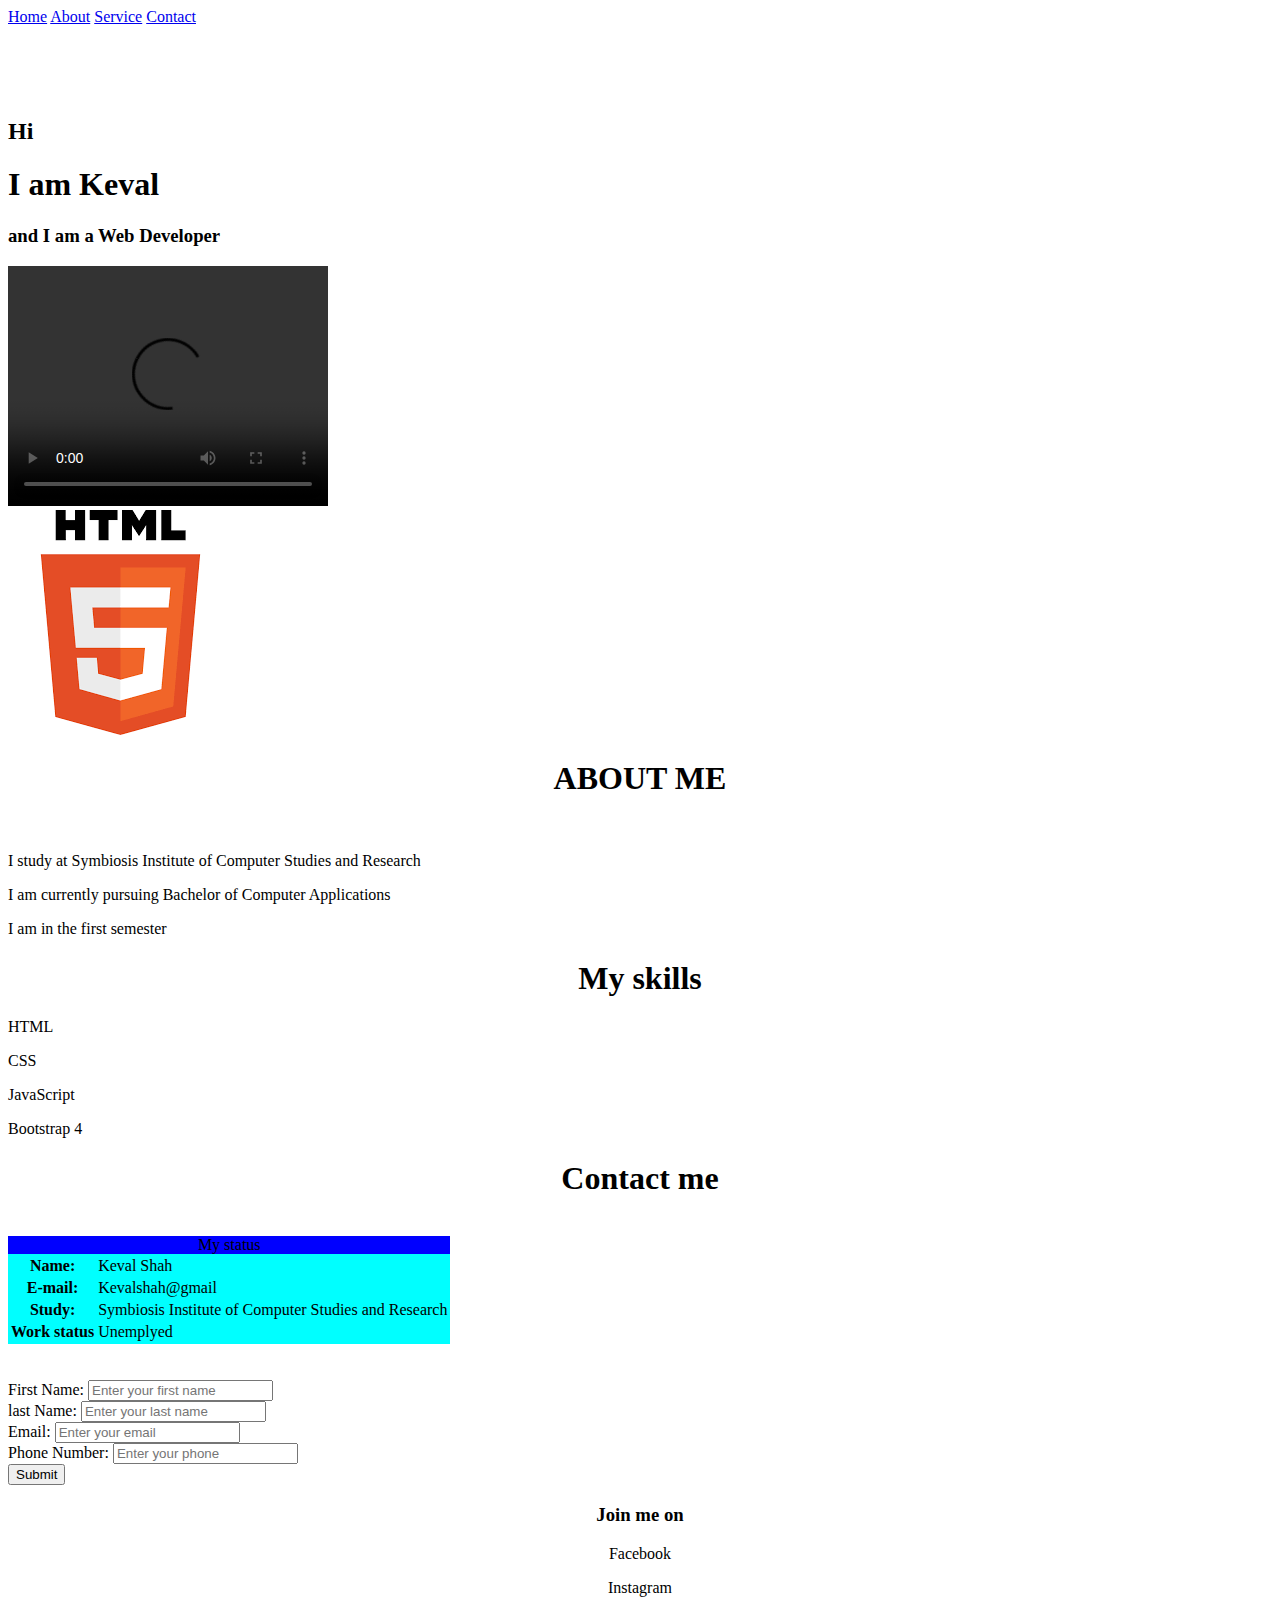
<file: project_1/index.html>
<!DOCTYPE html>
<html lang="en">

<head>
	<meta charset="UTF-8">
	<meta name="viewport" content="width=device-width, initial-scale=1.0">
	<title>My Portfolio</title>
</head>

<body>
	<header>
		<navbar>
			<a href="#section1">Home</a>
			<a href="#section2">About</a>
			<a href="#section3">Service</a>
			<a href="#section4">Contact</a>
		</navbar>
	</header>

	<br><br><br><br>

     <div id="section1">
      <h2>Hi</h2>
      <h1>I am Keval</h1> 
      <h3>and I am a Web Developer</h3>
       <div>
        <video width="320" height="240" controls >
          <source src="" type="video/mp4">
        </video>
         <br>
           <img src="download.png" alt="html">
       </div> 
     </div> 
     <div id="section2"> 
      <center><h1>ABOUT ME</h1></center>
         <br> 
           <article>
             <p>I study at Symbiosis Institute of Computer Studies and Research</p>
             <p>I am currently pursuing Bachelor of Computer Applications</p>
             <p>I am in the first semester </p>             
           </article>
     </div>  

     <div id="section3"> 
       <center><h1>My skills</h1></center>
         <div class="skills">
           <p>HTML</p>
           <p>CSS</p>
           <p>JavaScript</p>
           <p>Bootstrap 4</p>
         </div>   
     </div> 

     <div id="section4">
       <center><h1>Contact me</h1></center>
       <br>
       <table style="background-color:cyan ;">
        <caption style="background-color:blue ;">My status</caption> 
         <tr>
           <th>Name:</th>
           <td>Keval Shah</td>
         </tr>
         <tr>
            <th>E-mail:</th>
            <td>Kevalshah@gmail</td>
         </tr>
         <tr>
            <th>Study:</th>
            <td>Symbiosis Institute of Computer Studies and Research</td>
         </tr>
         <tr>
            <th>Work status</th>
            <td>Unemplyed</td>
         </tr>
       </table>
       <br><br>
        <form>
            <label for="fname">First Name: </label>
                <input type="text" name="fname" id="name" placeholder="Enter your first name">
            <br>
               <label for="lname">last Name: </label>
                  <input type="text" name="lname" id="name" placeholder="Enter your last name">
             <br>
               <label for="email">Email: </label>
                 <input type="email" name="email" id="email" placeholder="Enter your email">
             <br>
               <label for="phone">Phone Number: </label>
                 <input type="phone" name="phone" id="phone" placeholder="Enter your phone">
            <br>
                 <input type="button" value="Submit">
            <br>
        </form>
     </div>

 <footer>
    <div>
    <center>
        <h3>Join me on</h3> 
        <p>Facebook</p>
        <p>Instagram</p>
    </center>
    </div>
</footer>

</body>
</html>
</file>
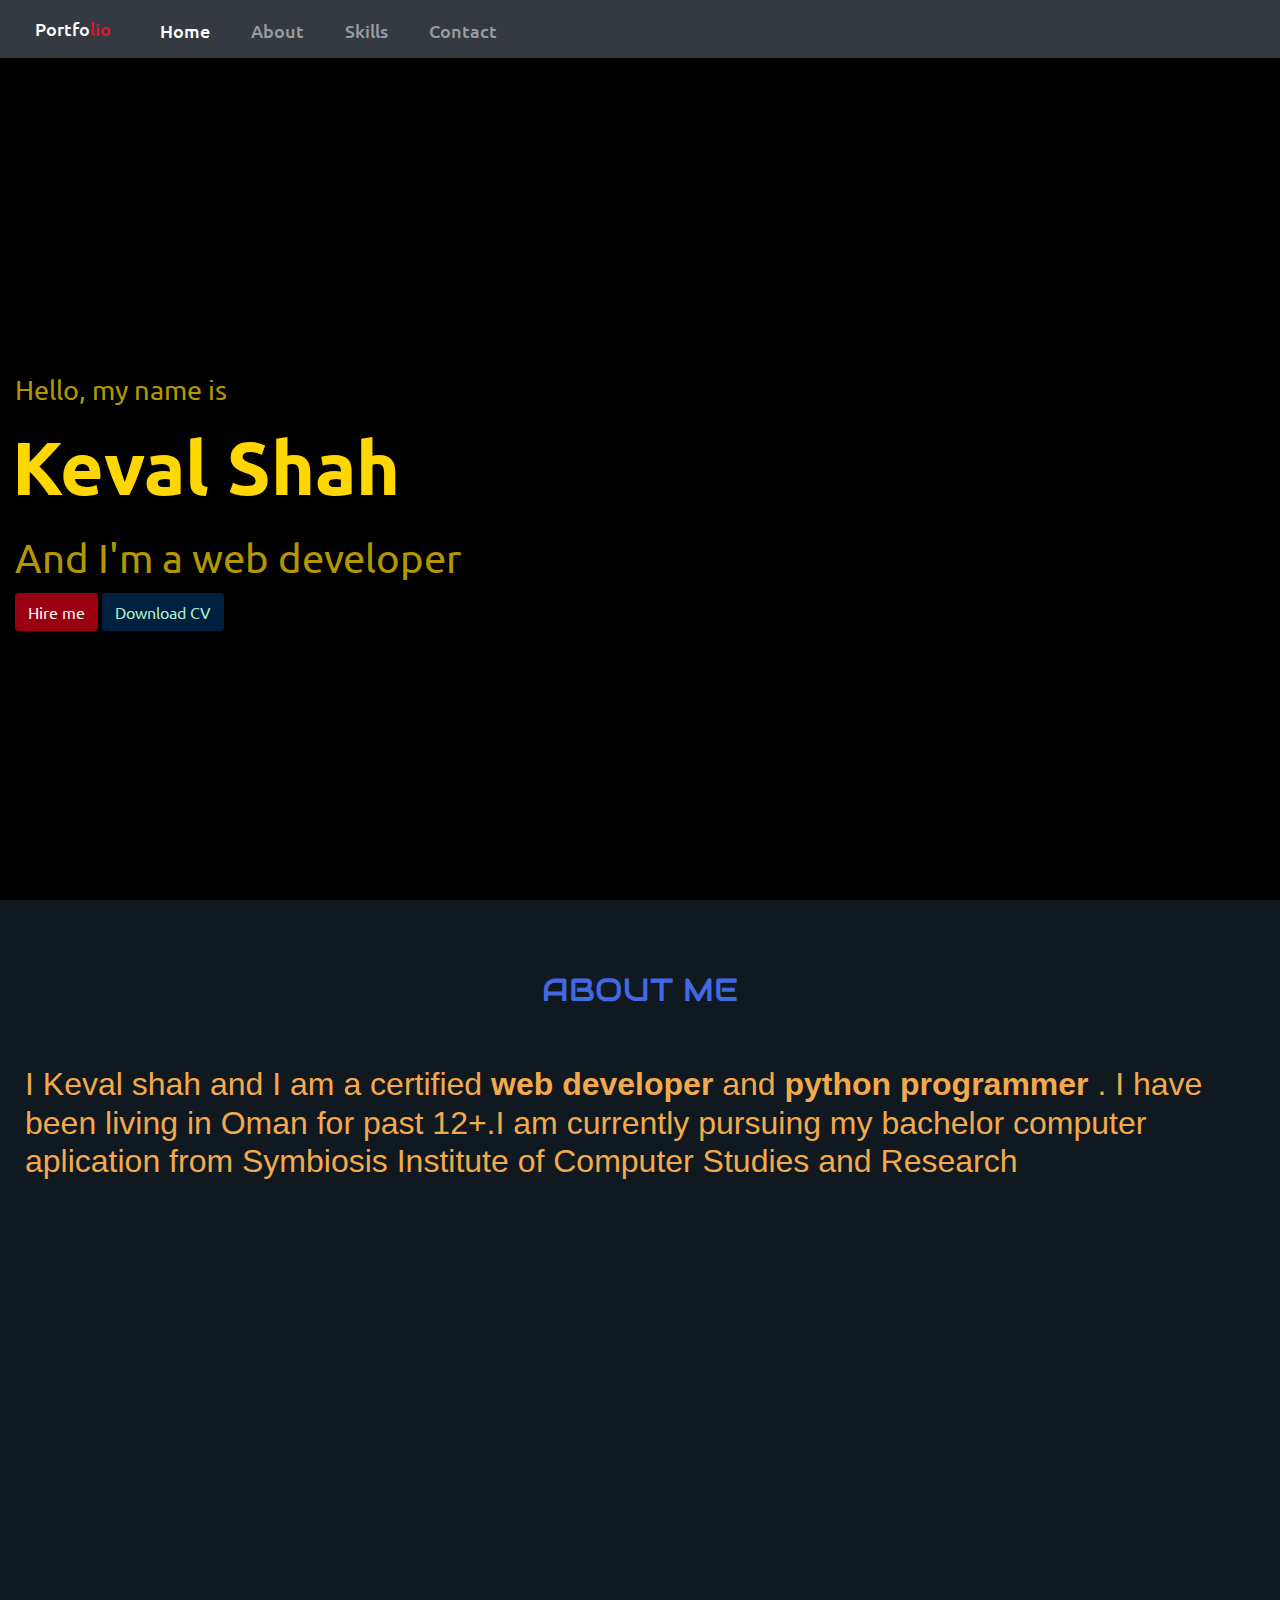
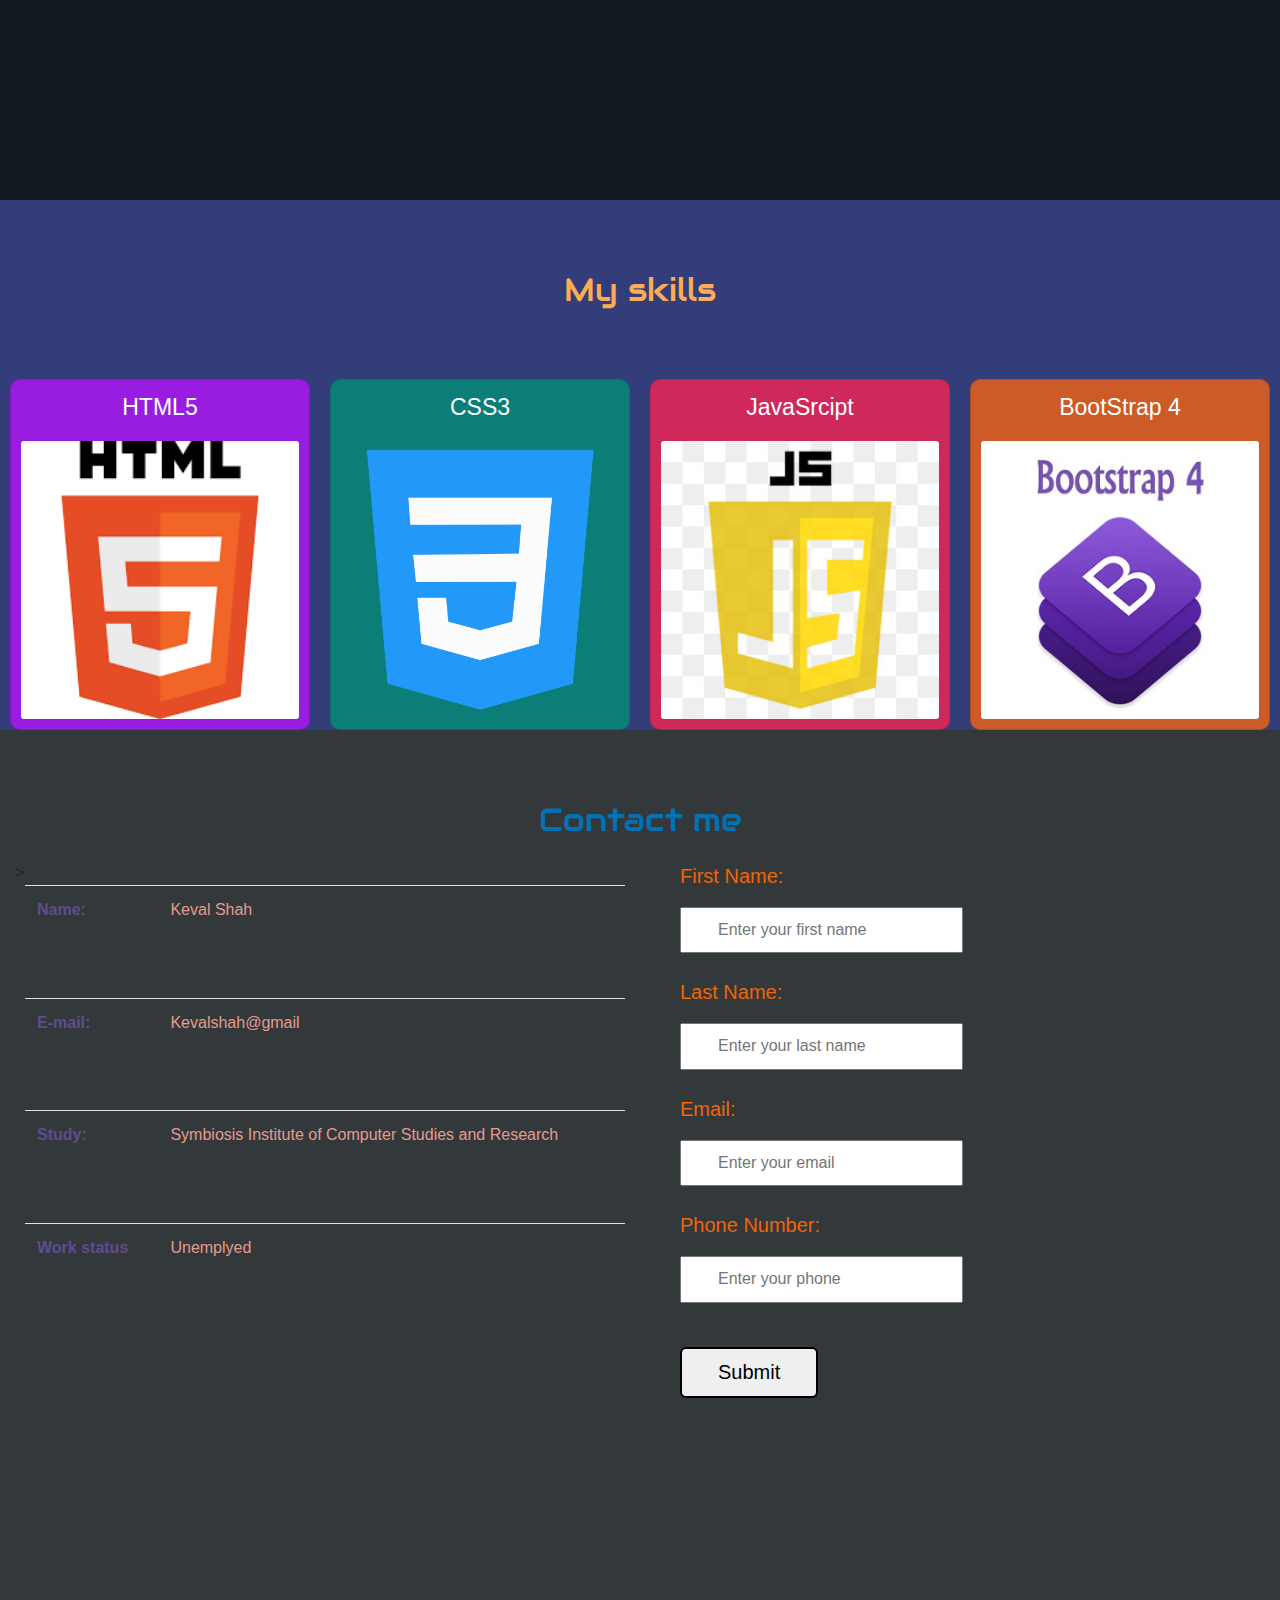
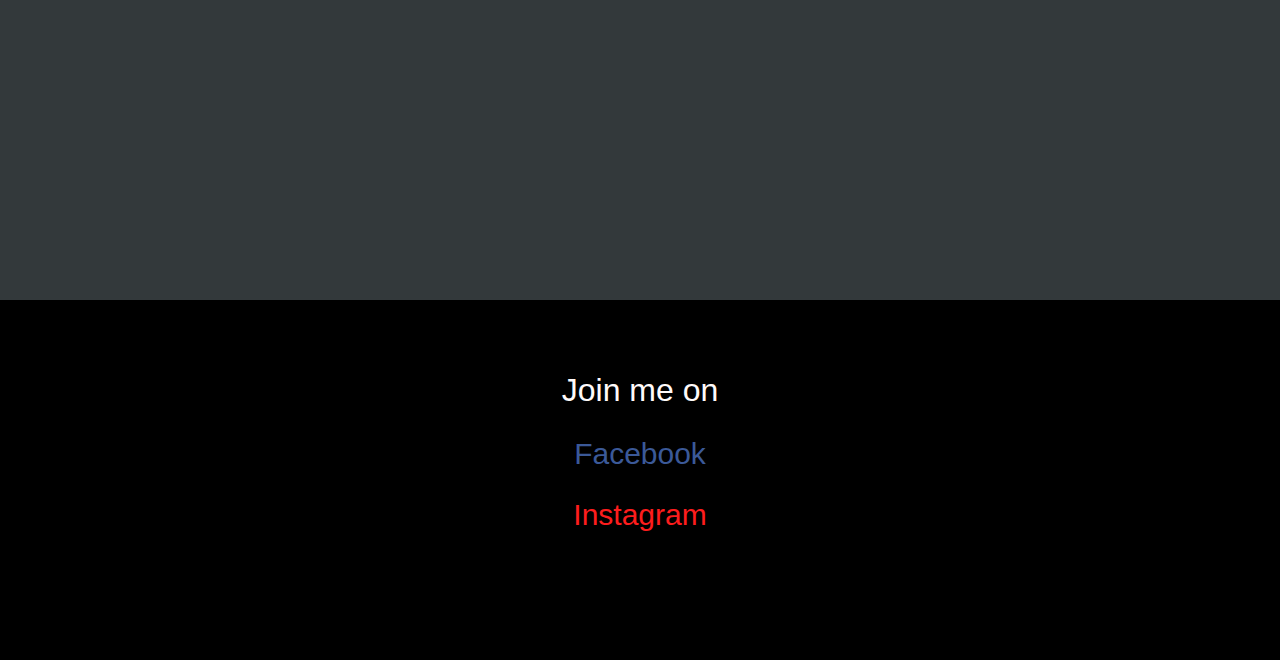
<file: project_3/index.html>
<!DOCTYPE html>
<html lang="en">

<head>

	<meta charset="utf-8">
	<meta name="viewport" content="width=device-width, initial-scale=1">

	<link rel="stylesheet" href="https://maxcdn.bootstrapcdn.com/bootstrap/4.5.2/css/bootstrap.min.css">
	<script src="https://ajax.googleapis.com/ajax/libs/jquery/3.5.1/jquery.min.js">

	</script>
	<script src="https://cdnjs.cloudflare.com/ajax/libs/popper.js/1.16.0/umd/popper.min.js">

	</script>
	<script src="https://maxcdn.bootstrapcdn.com/bootstrap/4.5.2/js/bootstrap.min.js">

	</script>

	<title>My Portfolio</title>
	<link href="style.css" type="text/css" rel="stylesheet">
	<link href="media.css" type="text/css" rel="stylesheet">
	<link href="normalized.css" type="text/css" rel="stylesheet">

</head>

<body data-spy="scroll" data-target=".navbar" data-offset="50">

	<nav class="navbar navbar-expand-sm bg-dark navbar-dark fixed-top" id="navi">

		<a class="navbar-brand" href="#section1">Portfo<span>lio</span></a>

		<button class="navbar-toggler" type="button" data-toggle="collapse" data-target="#collapsibleNavbar">
    <span class="navbar-toggler-icon"></span>
  </button>

  <div class="collapse navbar-collapse" id="collapsibleNavbar">
    <ul class="navbar-nav">
      <li class="nav-item">
        <a class="nav-link" id="bar" href="#section1">Home</a>
      </li>
      <li class="nav-item">
        <a class="nav-link" href="#section2">About</a>
      </li>
      <li class="nav-item">
        <a class="nav-link" href="#section3">Skills</a>
      </li> 
      <li class="nav-item">
        <a class="nav-link" href="#section4">Contact</a>
      </li>    
    </ul>
  </div>  
</nav>


<div id="section1" class="home">
		<div class="container-fluid">
			<section class="home" id="home">
				<div class="max-width">
					<div class="home-content">
						<div class="text-1">Hello, my name is</div>
						<div class="text-2">Keval Shah</div>
						<div class="text-3">And I'm a web developer</div>
						<a href="#" class="btn" id="h">Hire me</a>
						<a href="#" class="btn" id="d">Download CV</a>
					</div>
				</div>
			</section>
		</div>
	</div>


	<div id="section2" class="container-fluid">
		<center>
			<h1>ABOUT ME</h1>
		</center>
		<br> 
       <article>
            <h2>I Keval shah and I am a certified <b>web developer</b> and <b>python programmer</b> . I have been living in Oman for past 12+.I am currently pursuing my bachelor computer aplication from Symbiosis Institute of Computer Studies and Research</h2>  
        </article> 
     </div>  

    
    <div id="section3"> 
       <center><h1>My skills</h1></center>
       <br><br>
         <div class="cardContainer">
                <div class="card col-sm" style="background-color:rgb(153, 29, 224);">
                 <p style="font-size: 1.8vw;">HTML5</p>
                 <img src="download.png" alt="html" class="card-img" >
                </div>
                <div class="card" style="background-color:rgb(12, 126, 120);">
                <p style="font-size: 1.8vw;">CSS3</p>
                 <img src="css3.png" alt="html" class="card-img">
                </div> 
               <div class="card" style="background-color:rgb(207, 41, 91);">
                 <p style="font-size: 1.8vw;">JavaSrcipt</p>
                 <img src="javascript.png" alt="html" class="card-img">
               </div>
               <div class="card" style="background-color:rgb(204, 91, 39);">
                 <p style="font-size: 1.8vw;">BootStrap 4</p>
                 <img src="bs4.jpg" alt="html" class="card-img">
               </div>
         </div>
      </div> 


     <div id="section4" class="container-fluid">
       <center><h1>Contact me</h1></center>
         <div class="row">
           <div class="col-xl-6 col-lg-6 col-md-4 col-sm-4 col-12">>
            <div class="table-responsive">
              <table class="table">   
              <tr>
                <th>Name:</th>
                <td>Keval Shah</td>
              </tr>
              <tr>
                 <th>E-mail:</th>
                 <td>Kevalshah@gmail</td>
              </tr>
              <tr>
                 <th>Study:</th>
                 <td>Symbiosis Institute of Computer Studies and Research</td>
              </tr>
              <tr>
                 <th>Work status</th>
                 <td>Unemplyed</td>
              </tr>
             </table>
            </div> 
           </div>
           <div class="col-xl-6 col-lg-6 col-md-8 col-sm-8 col-12">
  <div class="container-fluid">
  
  <form >
    <div class="form-group">
      <label for="fname">First Name: </label><br>
      <input type="text" name="fname" id="fname" placeholder="Enter your first name">
    </div>
    <div class="form-group">
      <label for="lname">Last Name: </label><br>
      <input type="text" name="lname" id="lname" placeholder="Enter your last name">
    </div>
    <div class="form-group">
      <label for="email">Email: </label><br>
      <input type="email" name="email" id="email" placeholder="Enter your email">
    </div>
    <div class="form-group">
      <label for="phone">Phone Number: </label><br>
      <input type="phone" name="phone" id="phone" placeholder="Enter your phone">
    </div>
    <button type="submit"value="Submit" class="submit">Submit</button>
  </form>
</div>
           </div>
         </div>
     </div>   
       

<footer>
    <center>
        <h1>Join me on</h1> 
        <p id="fb">Facebook</p>
        <p id="ins">Instagram</p>
    </center>
</footer>


</body>
</html>
</file>
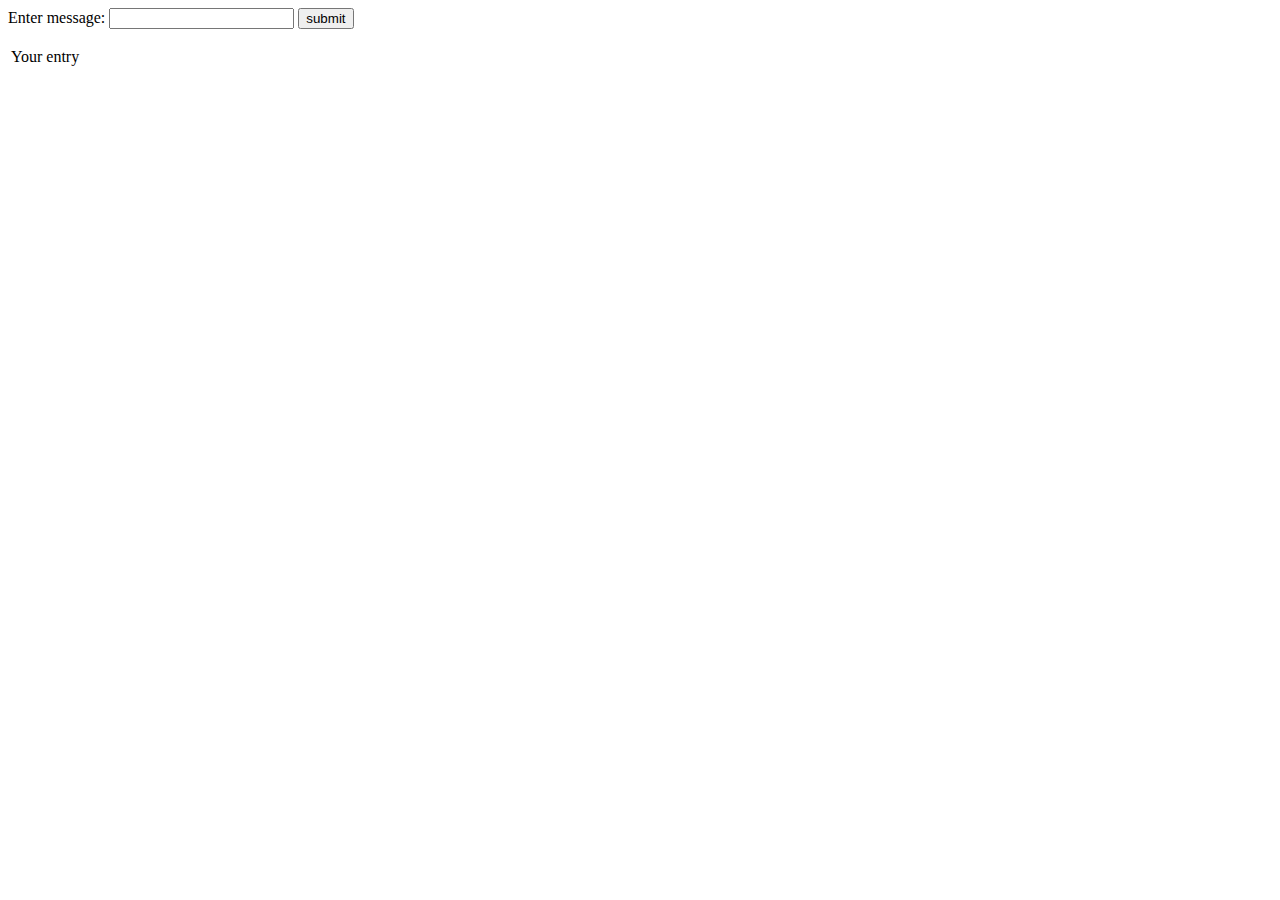
<file: project_4.2/index.html>
<!DOCTYPE html>
<html>
<head>
    <title>Project 4.2</title>
    <script type="text/JavaScript">
        function showMessage(){
            var message = document.getElementById("message").value;
            display_message.innerHTML= message;
        }
    </script>
</head>
<body>
<form>
Enter message: <input type="text" id = "message">
<input type="button" onclick="showMessage()" value="submit" />
</form>


<table style="height: 50px;" width="284">
<tbody>
<tr>
<td style="width: 134px;"><p>Your entry </p></td>
<td style="width: 134px;" id = "display_message">&nbsp;</td>
</tr>
</tbody>
</table>

</body>
</html>
</file>
<file: project_3/style.css>
/*  import google fonts */
@import url('https://fonts.googleapis.com/css2?family=Poppins:wght@400;500;600;700&family=Ubuntu:wght@400;500;700&display=swap');
@import url('https://fonts.googleapis.com/css2?family=Audiowide&display=swap');




body{
  width:auto ;
  height:auto ;
  overflow-x: hidden;
  background: transparent;
}

/* navbar styling */
.navbar-dark{
    position: fixed;
    width: 100%;
    font-family: 'Ubuntu', sans-serif;
    transition: all 0.3s ease;
    -webkit-transition: all .3s ease 0s;  
    font-size: 25px; 
    background-color: slategrey;
    padding: 10px;
}

.navbar-dark a{
    display: inline;
    color: #fff;
    font-size: 18px;
    font-weight: 500;
    margin-left: 25px;
    transition: color 0.3s ease;
}

.navbar-dark .navbar-nav .nav-link:hover{
  color: red;
}



#section1 {
  padding-top:50px;
  width:100vw;
  height: 100vh;
  background-color: black;
  }

#section2 {
  padding-top:50px;
  width:100vw;
  height: 100vh;
  background-color: #101820FF;
 }

#section3 {
  padding-top:50px;
  width:100vw;

  background-color:#333D79FF; 
  box-sizing: border-box;
  }

#section4 {
  padding-top:50px;
  width:100vw;
  height:130vh;
  background-color: #33393b; 
  }

footer {
  padding-top:50px;
  background-color: black;
  color: snow;
  height:40vh;
}

/* home section styling */

.navbar-brand  a{
    color: #fff;
    font-size: 35px;
    font-weight: 600;
}
.navbar-brand span{
    color: crimson;
    transition: all 0.3s ease;
}

.max-width{
    max-width: 1300px;
    padding: 0 ;
    margin: auto;
}

.home{
    display: flex;  
    height: 100vh;
    min-height: 500px;
    font-family: 'Ubuntu', sans-serif;
}
.home .home-content{
  color: #b29700;
}

.home .max-width{
    margin: auto 0 auto 30px;
}
.home .home-content .text-1{
    font-size: 27px;
}
.home .home-content .text-2{
    font-size: 75px;
    font-weight: 600;
    margin-left: -3px;
    color: #ffd700;
}
.home .home-content .text-3{
    font-size: 40px;
    margin: 5px 0;
}
.home .home-content .text-3 span{
    color: crimson;
    font-weight: 500;
}

#h ,#d,{
    display: inline-block;
    font-size: 25px;
    padding: 12px 36px;
    margin-top: 20px;
    font-weight: 400;
    border-radius: 6px;
    border: 2px solid ;
    transition: all 0.3s ease;
    cursor: pointer;
}

#h{
  background: #990011FF;
  color:#FCF6F5FF;
}

#h:hover{
    color: #E11584 ;
    background: none;
}

#d{
  background: #00203FFF;
  color: #ADEFD1FF;
}

#d:hover{
  color: #D6ED17FF;
  background: none;
}

/*about*/
article {
  color: #F2AA4CFF;
  margin-left: 10px;
  padding-top: 10px;
  max-width:100% ;
}

#section2 h1{
  color: #4169E1;
  font-family: 'Audiowide', cursive;;
}

/*skills*/

   .card {
      color: white;
      float: left;
      width: calc(25% - 20px);
      padding: 10px;
      border-radius: 10px;
      margin-left: 10px;
      margin-right: 10px;
      align-items: center;
   }
   
   .cardContainer:after {
      content: "";
      display: table;
      clear: both;
   }
   
   #section3 h1{
     font-family: 'Audiowide', cursive;
     color: #FDAC53;
   }

/*contact me*/

#section4 h1{
  font-family: 'Audiowide', cursive;
  color: #0072B5;
}


table {
  height: 50vh;
  background-color: transparent;
  margin-left: 10px;  
  font-weight: 700px;
}

tr{
color:#5F4B8DFF; 
} 

td{
  color:#E69A8DFF; 
}

form{
  height: 30vh;
  background-color: transparent;
  margin-left: 10px;
 }

input[type=text],input[type=email],input[type=phone] {
  padding: 12px 36px;
  margin: 8px 0;
  box-sizing: border-box;
}

label{
  color: #F16406;
  font-size: 20px;
}

.submit{
    display: inline-block;
    font-size: 20px;
    padding: 12px 36px;
    margin-top: 20px;
    font-weight: 400;
    border-radius: 6px;
    border: 2px solid ;
    transition: all 0.3s ease;
    cursor: pointer;
}

#fb {
   color:#3b5998 ;
   font-size: 30px;
}

#ins{
  color: #FD1D1D;
   font-size: 30px;
}

/*resposive section(these item not working in media css !!!)*/

@media only screen and (max-width: 555px) and (min-width: 205px) {
  #section4 {
    height: 200vh;
}
  #section3 p{
    font-size: 15px;
  }
}

@media only screen and (max-width: 1020px) and (min-width: 800px) {
  #section4 {
    height: 110vh;
}
}
</file>
<file: project_3/media.css>
/* responsive home-page */
@media (max-width: 1300px) {
    .home .max-width{
        margin-left: 0px;
    }
}

@media (max-width: 947px){
   .max-width{
        max-width: 930px;
    }
}

@media (max-width: 690px) {
    .max-width{
        padding: 0 23px;
    }
    .home .home-content .text-2{
        font-size: 60px;
    }
    .home .home-content .text-3{
        font-size: 32px;
    }
    .home .home-content a{
        font-size: 20px;
    }
}

@media (max-width: 500px) {
    .home .home-content .text-2{
        font-size: 50px;
    }
    .home .home-content .text-3{
        font-size: 27px;
    }    
}

/* responsive about */

@media only screen and (max-width: 230px) and (min-width: 130px) {
  #section2 h2{
    font-size: 15px;
  }
}

@media only screen and (max-width: 375px) and (min-width: 230px) {
  #section2 h2{
    font-size: 20px;
  }
}

@media only screen and (max-width: 604px) and (min-width: 375px) {
  #section2 h2{
    font-size: 28px;
  }
}


@media only screen and (max-width: 991px) and (min-width: 705px){
  #section2 h2{
    font-size: 42px;
  }


/* responsive skills */


@media only screen and (max-width: 230px) and (min-width: 130px) {
  p.card-header{
    font-size: 0.7vw;
  }
}

@media only screen and (max-width: 375px) and (min-width: 230px) {

   p.card-header{
    font-size: 1.2vw;
  }

  #section3 img{
    width:50px ;
    height:60px ;
  }
}

@media only screen and (max-width: 560px) and (min-width: 460px) { 
  .card{
    height:400px ;
  }
}
</file>
<file: project_3/normalized.css>
/*! normalize.css v8.0.1 | MIT License | github.com/necolas/normalize.css */

/* Document
   ========================================================================== */

/**
 * 1. Correct the line height in all browsers.
 * 2. Prevent adjustments of font size after orientation changes in iOS.
 */

html {
  line-height: 1.15; /* 1 */
  -webkit-text-size-adjust: 100%; /* 2 */
}

/* Sections
   ========================================================================== */

/**
 * Remove the margin in all browsers.
 */

body {
  margin: 0;
}

/**
 * Render the `main` element consistently in IE.
 */

main {
  display: block;
}

/**
 * Correct the font size and margin on `h1` elements within `section` and
 * `article` contexts in Chrome, Firefox, and Safari.
 */

h1 {
  font-size: 2em;
  margin: 0.67em 0;
}

/* Grouping content
   ========================================================================== */

/**
 * 1. Add the correct box sizing in Firefox.
 * 2. Show the overflow in Edge and IE.
 */

hr {
  box-sizing: content-box; /* 1 */
  height: 0; /* 1 */
  overflow: visible; /* 2 */
}

/**
 * 1. Correct the inheritance and scaling of font size in all browsers.
 * 2. Correct the odd `em` font sizing in all browsers.
 */

pre {
  font-family: monospace, monospace; /* 1 */
  font-size: 1em; /* 2 */
}

/* Text-level semantics
   ========================================================================== */

/**
 * Remove the gray background on active links in IE 10.
 */

a {
  background-color: transparent;
}

/**
 * 1. Remove the bottom border in Chrome 57-
 * 2. Add the correct text decoration in Chrome, Edge, IE, Opera, and Safari.
 */

abbr[title] {
  border-bottom: none; /* 1 */
  text-decoration: underline; /* 2 */
  text-decoration: underline dotted; /* 2 */
}

/**
 * Add the correct font weight in Chrome, Edge, and Safari.
 */

b,
strong {
  font-weight: bolder;
}

/**
 * 1. Correct the inheritance and scaling of font size in all browsers.
 * 2. Correct the odd `em` font sizing in all browsers.
 */

code,
kbd,
samp {
  font-family: monospace, monospace; /* 1 */
  font-size: 1em; /* 2 */
}

/**
 * Add the correct font size in all browsers.
 */

small {
  font-size: 80%;
}

/**
 * Prevent `sub` and `sup` elements from affecting the line height in
 * all browsers.
 */

sub,
sup {
  font-size: 75%;
  line-height: 0;
  position: relative;
  vertical-align: baseline;
}

sub {
  bottom: -0.25em;
}

sup {
  top: -0.5em;
}

/* Embedded content
   ========================================================================== */

/**
 * Remove the border on images inside links in IE 10.
 */

img {
  border-style: none;
}

/* Forms
   ========================================================================== */

/**
 * 1. Change the font styles in all browsers.
 * 2. Remove the margin in Firefox and Safari.
 */

button,
input,
optgroup,
select,
textarea {
  font-family: inherit; /* 1 */
  font-size: 100%; /* 1 */
  line-height: 1.15; /* 1 */
  margin: 0; /* 2 */
}

/**
 * Show the overflow in IE.
 * 1. Show the overflow in Edge.
 */

button,
input { /* 1 */
  overflow: visible;
}

/**
 * Remove the inheritance of text transform in Edge, Firefox, and IE.
 * 1. Remove the inheritance of text transform in Firefox.
 */

button,
select { /* 1 */
  text-transform: none;
}

/**
 * Correct the inability to style clickable types in iOS and Safari.
 */

button,
[type="button"],
[type="reset"],
[type="submit"] {
  -webkit-appearance: button;
}

/**
 * Remove the inner border and padding in Firefox.
 */

button::-moz-focus-inner,
[type="button"]::-moz-focus-inner,
[type="reset"]::-moz-focus-inner,
[type="submit"]::-moz-focus-inner {
  border-style: none;
  padding: 0;
}

/**
 * Restore the focus styles unset by the previous rule.
 */

button:-moz-focusring,
[type="button"]:-moz-focusring,
[type="reset"]:-moz-focusring,
[type="submit"]:-moz-focusring {
  outline: 1px dotted ButtonText;
}

/**
 * Correct the padding in Firefox.
 */

fieldset {
  padding: 0.35em 0.75em 0.625em;
}

/**
 * 1. Correct the text wrapping in Edge and IE.
 * 2. Correct the color inheritance from `fieldset` elements in IE.
 * 3. Remove the padding so developers are not caught out when they zero out
 *    `fieldset` elements in all browsers.
 */

legend {
  box-sizing: border-box; /* 1 */
  color: inherit; /* 2 */
  display: table; /* 1 */
  max-width: 100%; /* 1 */
  padding: 0; /* 3 */
  white-space: normal; /* 1 */
}

/**
 * Add the correct vertical alignment in Chrome, Firefox, and Opera.
 */

progress {
  vertical-align: baseline;
}

/**
 * Remove the default vertical scrollbar in IE 10+.
 */

textarea {
  overflow: auto;
}

/**
 * 1. Add the correct box sizing in IE 10.
 * 2. Remove the padding in IE 10.
 */

[type="checkbox"],
[type="radio"] {
  box-sizing: border-box; /* 1 */
  padding: 0; /* 2 */
}

/**
 * Correct the cursor style of increment and decrement buttons in Chrome.
 */

[type="number"]::-webkit-inner-spin-button,
[type="number"]::-webkit-outer-spin-button {
  height: auto;
}

/**
 * 1. Correct the odd appearance in Chrome and Safari.
 * 2. Correct the outline style in Safari.
 */

[type="search"] {
  -webkit-appearance: textfield; /* 1 */
  outline-offset: -2px; /* 2 */
}

/**
 * Remove the inner padding in Chrome and Safari on macOS.
 */

[type="search"]::-webkit-search-decoration {
  -webkit-appearance: none;
}

/**
 * 1. Correct the inability to style clickable types in iOS and Safari.
 * 2. Change font properties to `inherit` in Safari.
 */

::-webkit-file-upload-button {
  -webkit-appearance: button; /* 1 */
  font: inherit; /* 2 */
}

/* Interactive
   ========================================================================== */

/*
 * Add the correct display in Edge, IE 10+, and Firefox.
 */

details {
  display: block;
}

/*
 * Add the correct display in all browsers.
 */

summary {
  display: list-item;
}

/* Misc
   ========================================================================== */

/**
 * Add the correct display in IE 10+.
 */

template {
  display: none;
}

/**
 * Add the correct display in IE 10.
 */

[hidden] {
  display: none;
}
</file>
